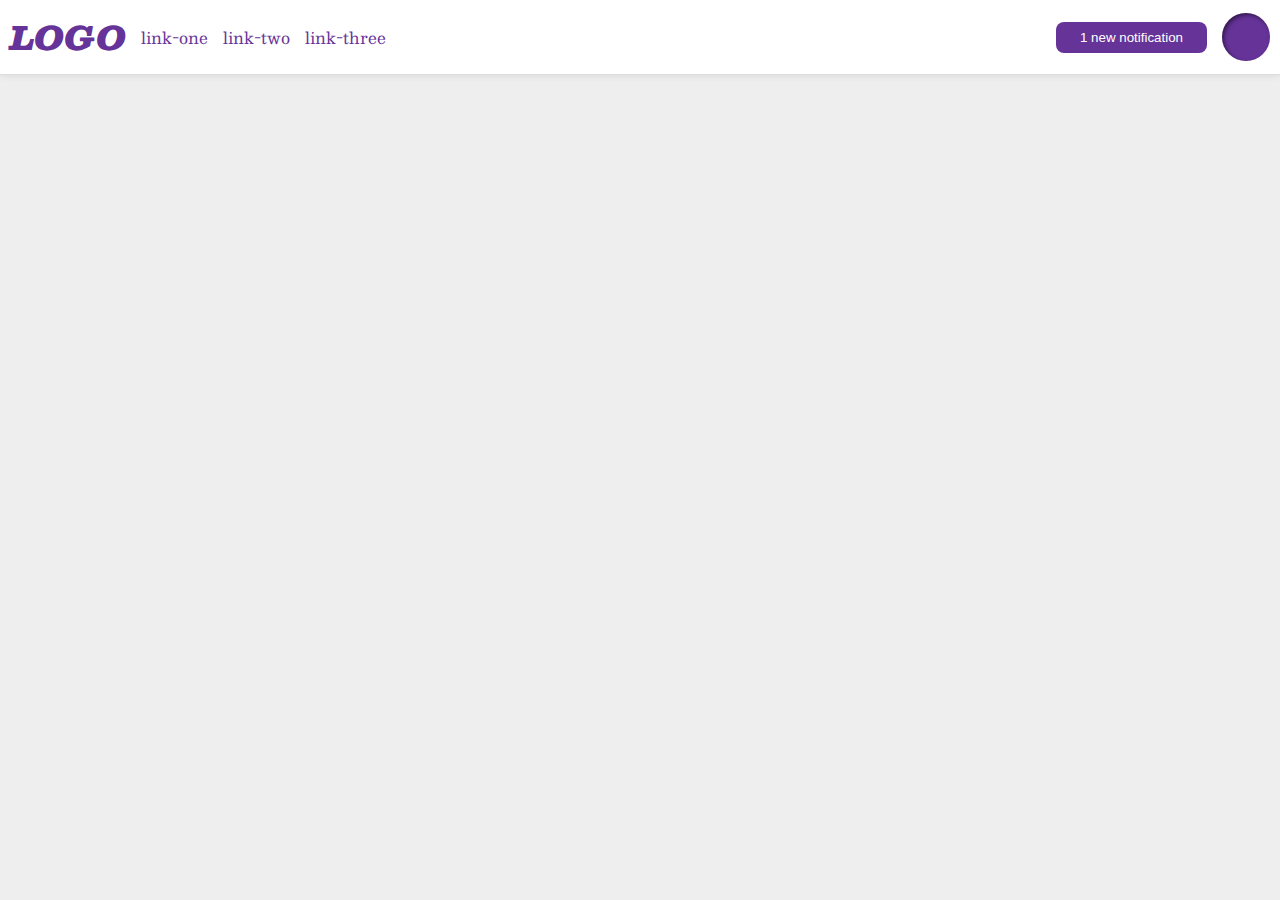
<file: flex/03-flex-header-2/index.html>
<!DOCTYPE html>
<html lang="en">
  <head>
    <meta charset="UTF-8">
    <meta http-equiv="X-UA-Compatible" content="IE=edge">
    <meta name="viewport" content="width=device-width, initial-scale=1.0">
    <title>Flex Header 2</title>
    <link rel="stylesheet" href="style.css">
  </head>
  <body>
    <div class="header">
      <div class="header-left">
        <div class="logo">
          LOGO
        </div>
        <ul class="links">
          <li><a href="google.com">link-one</a></li>
          <li><a href="google.com">link-two</a></li>
          <li><a href="google.com">link-three</a></li>
        </ul>
      </div>
      <div class="header-right">
        <button class="notifications">
          1 new notification
        </button>
        <div class="profile-image"></div>
      </div>
    </div>
  </body>
</html>
</file>
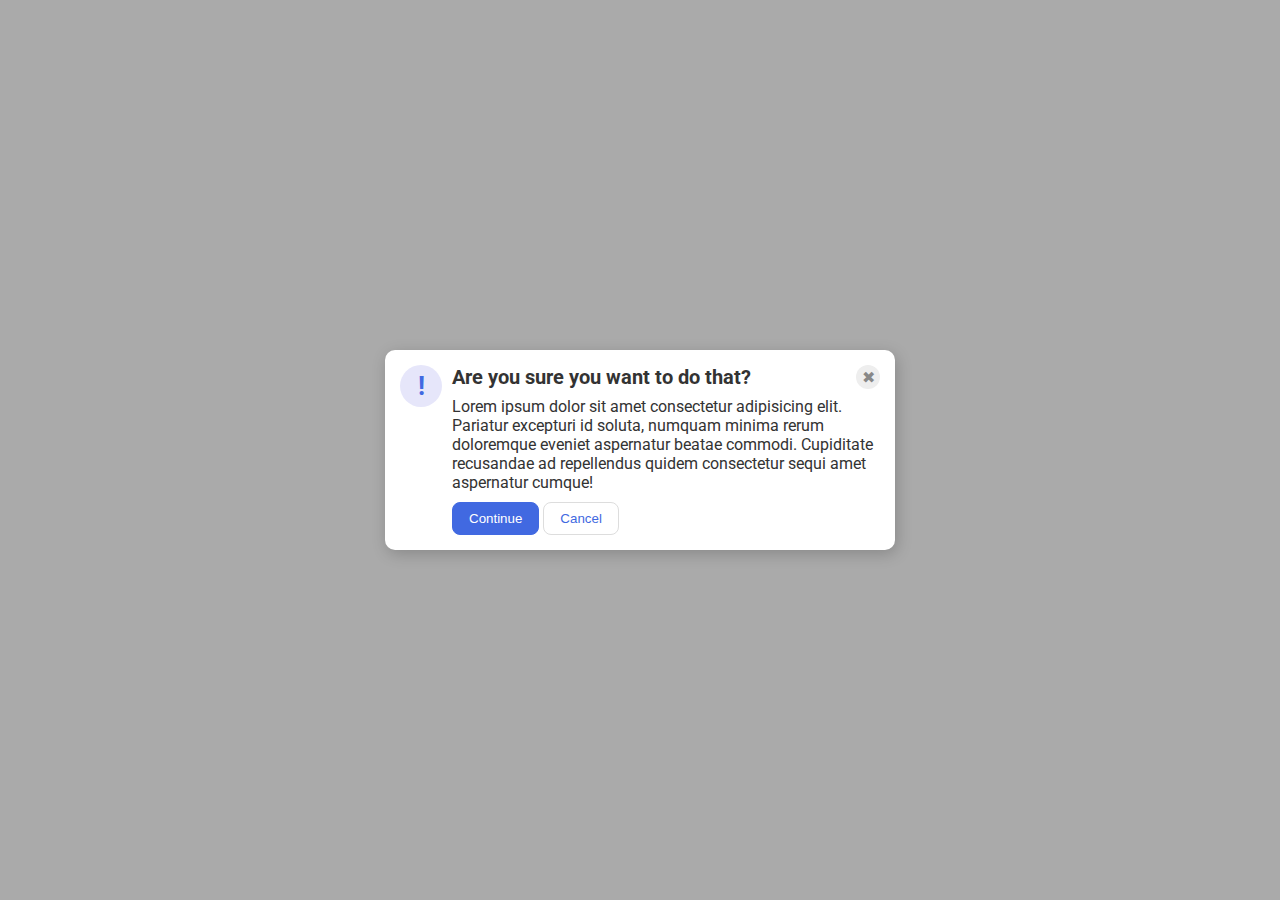
<file: flex/05-flex-modal/index.html>
<!DOCTYPE html>
<html lang="en">
  <head>
    <meta charset="UTF-8">
    <meta http-equiv="X-UA-Compatible" content="IE=edge">
    <meta name="viewport" content="width=device-width, initial-scale=1.0">
    <link rel="stylesheet" href="style.css">
    <title>Modal</title>
  </head>
  <body>
    <div class="modal">
      <div class="icon">!</div>
      <div class="section">
        <div class="header">
          Are you sure you want to do that?
          <div class="close-button">✖</div>
        </div>
        <div class="text">Lorem ipsum dolor sit amet consectetur adipisicing elit. Pariatur excepturi id soluta, numquam minima rerum doloremque eveniet aspernatur beatae commodi. Cupiditate recusandae ad repellendus quidem consectetur sequi amet aspernatur cumque!</div>
        <button class="continue">Continue</button>
        <button class="cancel">Cancel</button>
      </div>
    </div>
  </body>
</html>
</file>
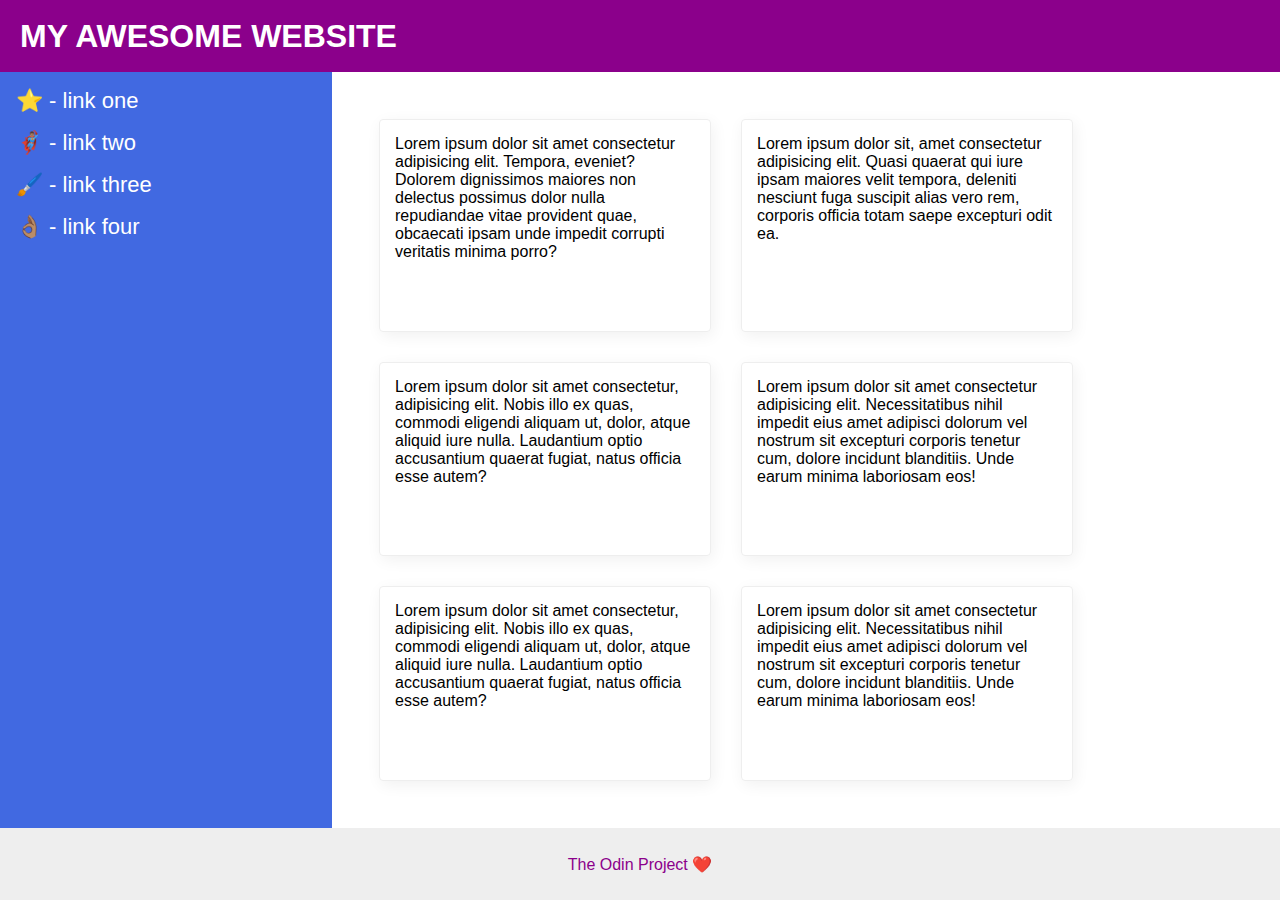
<file: flex/07-flex-layout-2/index.html>
<!DOCTYPE html>
<html lang="en">
  <head>
    <meta charset="UTF-8">
    <meta http-equiv="X-UA-Compatible" content="IE=edge">
    <meta name="viewport" content="width=device-width, initial-scale=1.0">
    <title>The Holy Grail</title>
    <link rel="stylesheet" href="style.css">
  </head>
  <body>
    <div class="header">
      MY AWESOME WEBSITE
    </div>
    
    <div class="body">
      <div class="sidebar">
        <ul>
          <li><a href="#">⭐ - link one</a></li>
          <li><a href="#">🦸🏽‍♂️ - link two</a></li>
          <li><a href="#">🖌️ - link three</a></li>
          <li><a href="#">👌🏽 - link four</a></li>
        </ul>
      </div>

      <div class="cards">

        <div class="card">Lorem ipsum dolor sit amet consectetur adipisicing elit. Tempora, eveniet? Dolorem dignissimos maiores non delectus possimus dolor nulla repudiandae vitae provident quae, obcaecati ipsam unde impedit corrupti veritatis minima porro?</div>
        <div class="card">Lorem ipsum dolor sit, amet consectetur adipisicing elit. Quasi quaerat qui iure ipsam maiores velit tempora, deleniti nesciunt fuga suscipit alias vero rem, corporis officia totam saepe excepturi odit ea.</div>
        <div class="card">Lorem ipsum dolor sit amet consectetur, adipisicing elit. Nobis illo ex quas, commodi eligendi aliquam ut, dolor, atque aliquid iure nulla. Laudantium optio accusantium quaerat fugiat, natus officia esse autem?</div>
        <div class="card">Lorem ipsum dolor sit amet consectetur adipisicing elit. Necessitatibus nihil impedit eius amet adipisci dolorum vel nostrum sit excepturi corporis tenetur cum, dolore incidunt blanditiis. Unde earum minima laboriosam eos!</div>
        <div class="card">Lorem ipsum dolor sit amet consectetur, adipisicing elit. Nobis illo ex quas, commodi eligendi aliquam ut, dolor, atque aliquid iure nulla. Laudantium optio accusantium quaerat fugiat, natus officia esse autem?</div>
        <div class="card">Lorem ipsum dolor sit amet consectetur adipisicing elit. Necessitatibus nihil impedit eius amet adipisci dolorum vel nostrum sit excepturi corporis tenetur cum, dolore incidunt blanditiis. Unde earum minima laboriosam eos!</div>
      
      </div>
    </div> 


    <div class="footer">
      The Odin Project ❤️
    </div>
  </body>
</html>
</file>
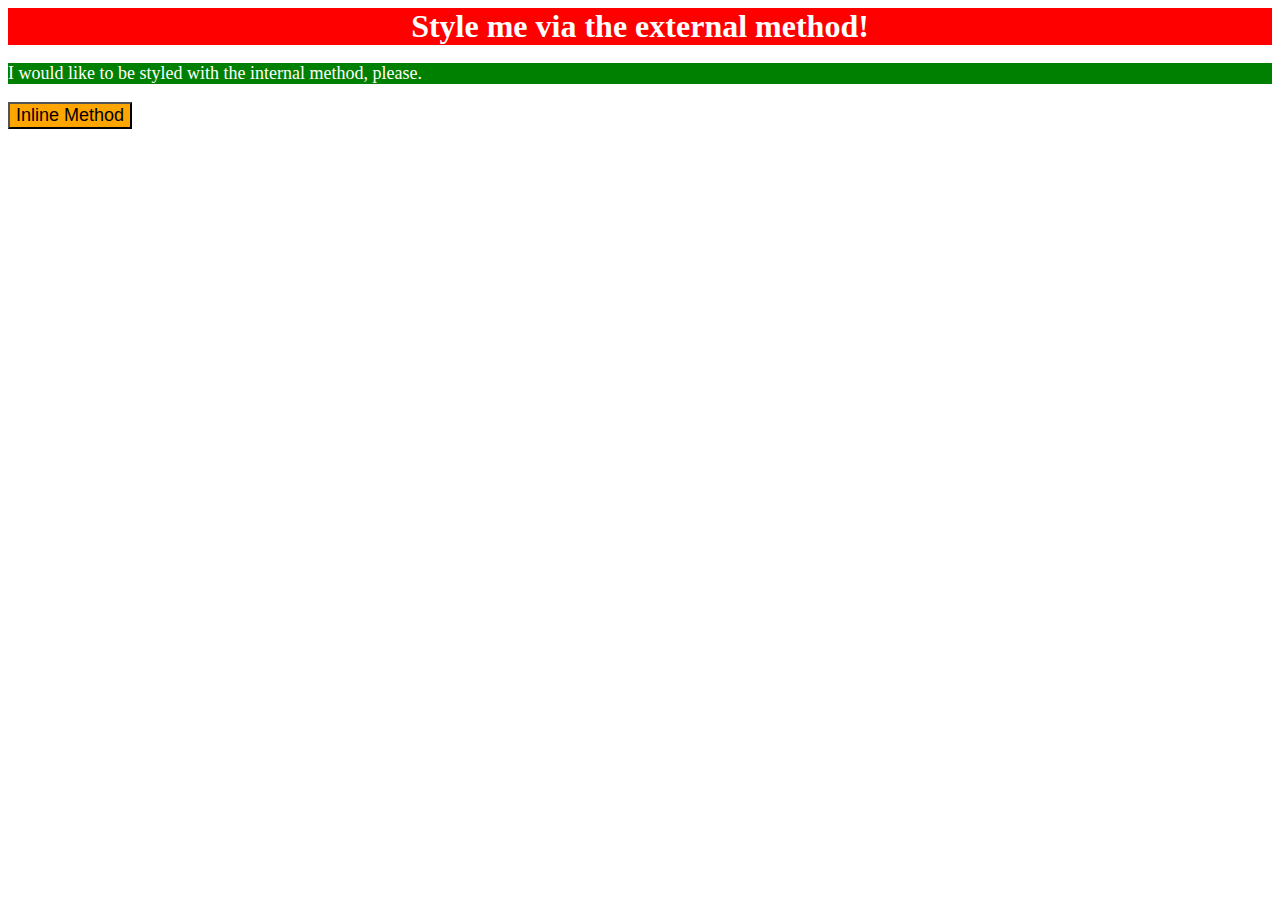
<file: foundations/01-css-methods/index.html>
<!DOCTYPE html>
<html lang="en">
  <head>
    <meta charset="UTF-8">
    <meta http-equiv="X-UA-Compatible" content="IE=edge">
    <meta name="viewport" content="width=device-width, initial-scale=1.0">
    <link href="./styles.css" rel="stylesheet">
    <style>
      p {
        background-color: green;
        color: white;
        font-size: 18px;
      }
    </style>
    <title>Methods for Adding CSS</title>
  </head>
  <body>
    <div>Style me via the external method!</div>
    <p>I would like to be styled with the internal method, please.</p>
    <button style="background-color: orange; font-size: 18px">Inline Method</button>
  </body>
</html>
</file>
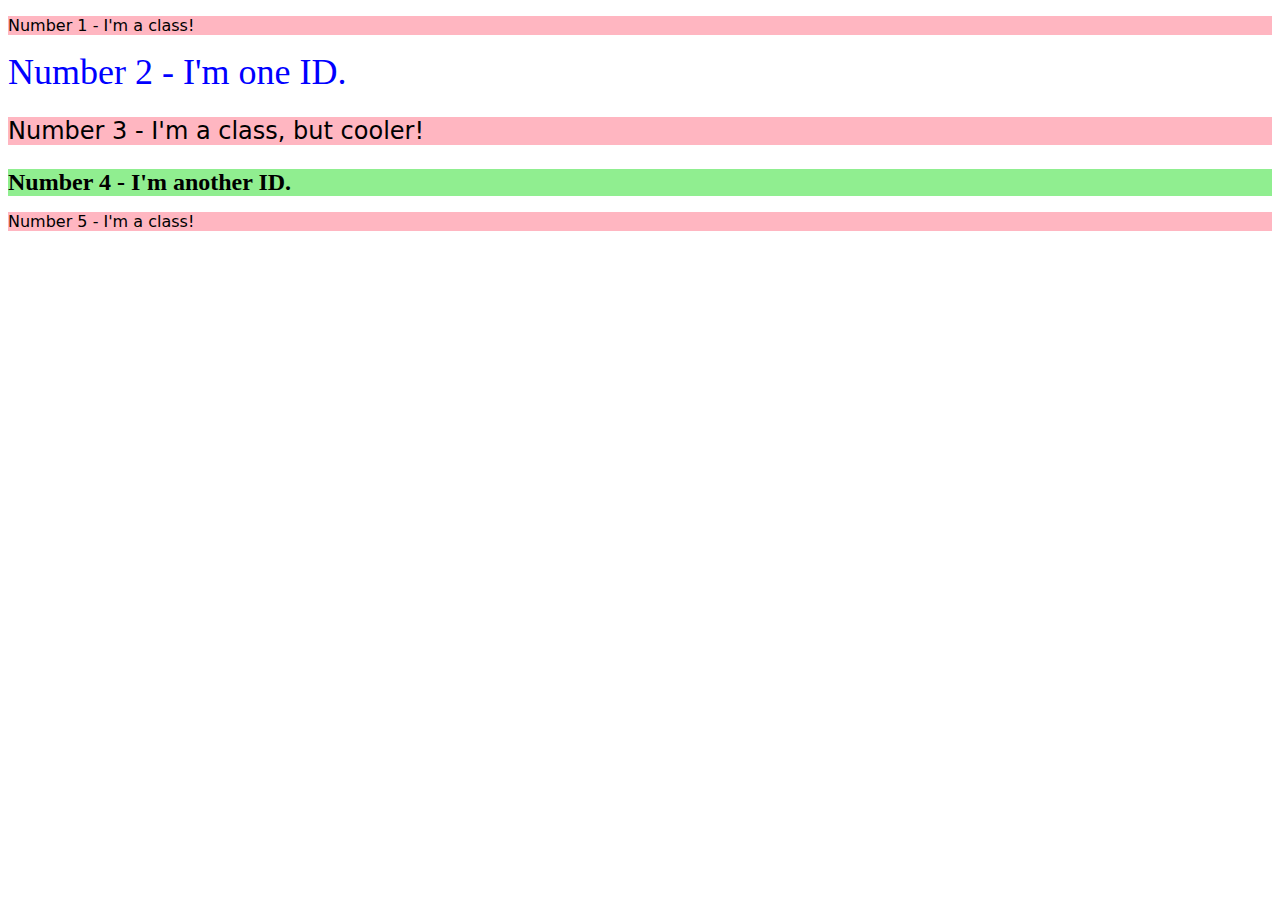
<file: foundations/02-class-id-selectors/index.html>
<!DOCTYPE html>
<html lang="en">
  <head>
    <meta charset="UTF-8">
    <meta http-equiv="X-UA-Compatible" content="IE=edge">
    <meta name="viewport" content="width=device-width, initial-scale=1.0">
    <title>Class and ID Selectors</title>
    <link rel="stylesheet" href="style.css">
  </head>
  <body>
    <p class="odd">Number 1 - I'm a class!</p>
    <div id="second">Number 2 - I'm one ID.</div>
    <p class="odd" id="third">Number 3 - I'm a class, but cooler!</p>
    <div id="fourth">Number 4 - I'm another ID.</div>
    <p class="odd">Number 5 - I'm a class!</p>
  </body>
</html>
</file>
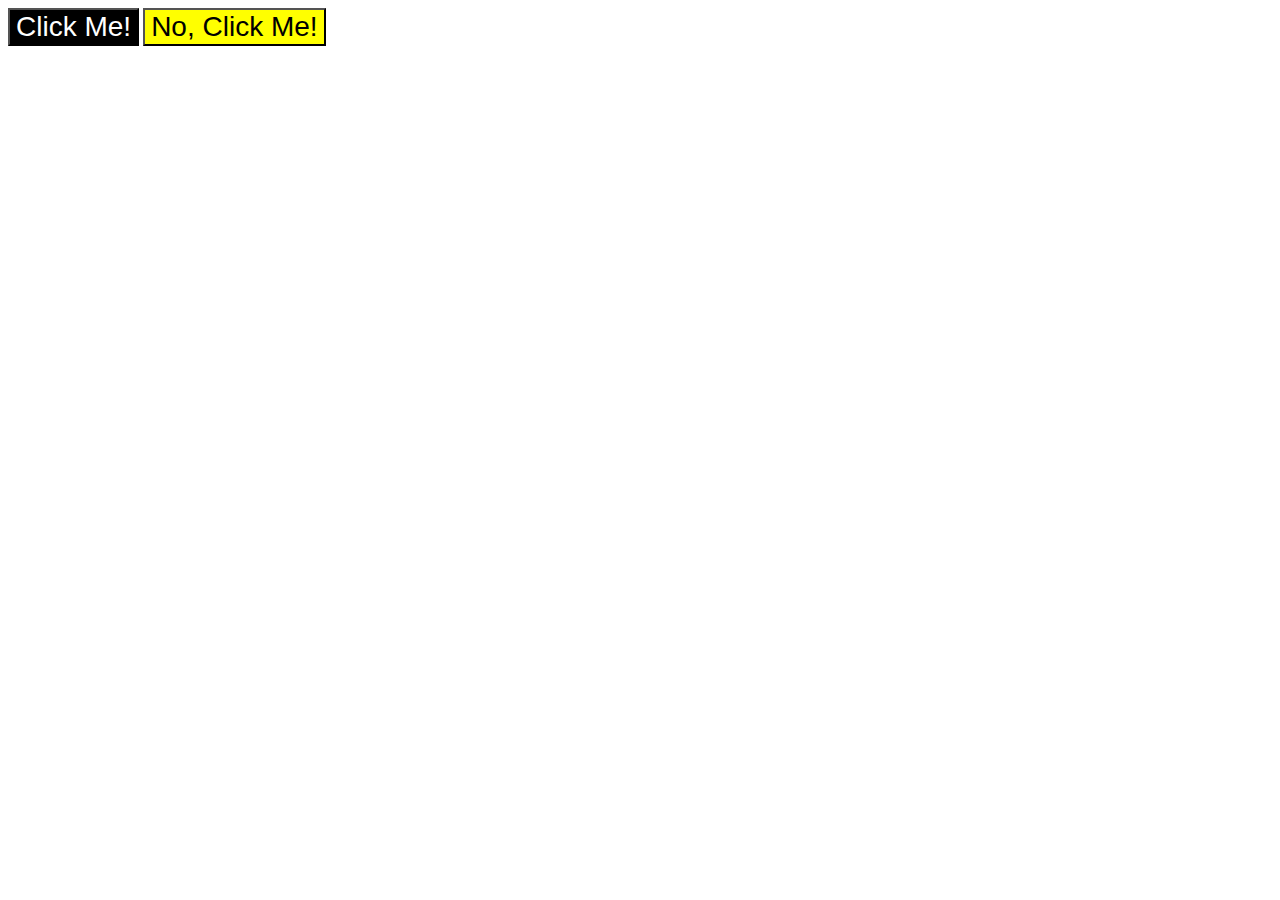
<file: foundations/03-grouping-selectors/index.html>
<!DOCTYPE html>
<html lang="en">
  <head>
    <meta charset="UTF-8">
    <meta http-equiv="X-UA-Compatible" content="IE=edge">
    <meta name="viewport" content="width=device-width, initial-scale=1.0">
    <title>Grouping Selectors</title>
    <link rel="stylesheet" href="style.css">
  </head>
  <body>
    <button class="first">Click Me!</button>
    <button class="second">No, Click Me!</button>
  </body>
</html>
</file>
<file: flex/03-flex-header-2/style.css>
/* this is some magical font-importing.  
you'll learn about it later. */
@import url('https://fonts.googleapis.com/css2?family=Besley:ital,wght@0,400;1,900&display=swap');

body {
  margin: 0;
  background: #eee;
  font-family: Besley, serif;
}

.header {
  display: flex;
  justify-content: space-between;
  padding: 10px;
  background: white;
  border-bottom: 1px solid #ddd;
  box-shadow: 0 0 8px rgba(0,0,0,.1);
}

.header-left, .header-right {
  display: flex;
  gap: 15px;
  align-items: center;

}

.profile-image {
  background: rebeccapurple;
  box-shadow: inset 2px 2px 4px rgba(0,0,0,.5);
  border-radius: 50%;
  width: 48px;
  height: 48px;
}

.logo {
  color: rebeccapurple;
  font-size: 32px;
  font-weight: 900;
  font-style: italic;
  
}

button {
  border: none;
  border-radius: 8px;
  background: rebeccapurple;
  color: white;
  padding: 8px 24px;
}

a {
  /* this removes the line under our links */
  text-decoration: none;
  color: rebeccapurple;
}

ul {
  list-style-type: none;
  display : flex;
  gap: 15px;
  margin: 0;
  padding: 0;
}
</file>
<file: flex/05-flex-modal/style.css>
@import url('https://fonts.googleapis.com/css2?family=Roboto:wght@400;700&display=swap');

html, body {
  height: 100%;
}

body {
  font-family: Roboto, sans-serif;
  margin: 0;
  background: #aaa;
  color: #333;
  /* I'll give you this one for free lol */
  display: flex;
  align-items: center;
  justify-content: center;
}

.modal {
  display: flex;
  gap: 10px;
  padding: 15px;
  background: white;
  width: 480px;
  border-radius: 10px;
  box-shadow: 2px 4px 16px rgba(0,0,0,.2);
}

.header {
  display: flex;
  justify-content: space-between;
  align-items: center;
  margin-bottom: 8px;
  font-size: 20px;
  font-weight: bold;
}

.text {
  margin-bottom: 10px;
}

.icon {
  flex-shrink: 0;
 
  color: royalblue;
  font-size: 26px;
  font-weight: 700;
  background: lavender;
  width: 42px;
  height: 42px;
  border-radius: 50%;
  display: flex;
  align-items: center;
  justify-content: center;
}

.close-button {
  background: #eee;
  border-radius: 50%;
  color: #888;
  font-weight: 400;
  font-size: 16px;
  height: 24px;
  width: 24px;
  display: flex;
  align-items: center;
  justify-content: center;
}

button {
  padding: 8px 16px;
  border-radius: 8px;
}

button.continue {
  background: royalblue;
  border: 1px solid royalblue;
  color: white;
}

button.cancel {
  background: white;
  border: 1px solid #ddd;
  color: royalblue;
}
</file>
<file: flex/07-flex-layout-2/style.css>
body {
  display: flex;
  flex-direction: column;
  font-family: -apple-system, BlinkMacSystemFont, 'Segoe UI', Roboto, Oxygen, Ubuntu, Cantarell, 'Open Sans', 'Helvetica Neue', sans-serif;
  margin: 0;
  min-height: 100vh;
}

.header {
  display: flex;
  align-items: center;
  height: 72px;
  background: darkmagenta;
  color: white;
  font-size: 32px;
  font-weight: 900;
  padding-left: 20px;
  
}

.body {
  display: flex;
  flex: 1;
}


.cards {
  display: flex;
  flex-wrap: wrap;
 
  padding: 32px;
}


.card {

  width: 300px;
  padding: 15px;
  margin: 15px;
  
}


.sidebar {
  width: 300px;
  flex-shrink: 0;
  padding: 16px;
  background: royalblue;
}

.footer {
  display: flex;
  justify-content: center;
  align-items: center;
  height: 72px;
  background: #eee;
  color: darkmagenta;
}


.card {
  border: 1px solid #eee;
  box-shadow: 2px 4px 16px rgba(0,0,0,.06);
  border-radius: 4px;
}

ul {
  list-style-type: none;
  margin: 0;
  padding: 0;
}

ul li {
  margin-bottom: 16px;
}



a {
  text-decoration: none;
  color: white;
  font-size: 22px;
  font-weight: 400;
}
</file>
<file: foundations/01-css-methods/styles.css>
div {
    background-color: red;
    color: white;
    font-size: 32px;
    text-align: center;
    font-weight: bold;
}
</file>
<file: foundations/02-class-id-selectors/style.css>
.odd {
    background-color: lightpink;
    font-family: Verdana, "DejaVu Sans", sans-serif;
}

#second {
    color: blue;
    font-size: 36px;
}

#third {
    font-size: 24px;
}

#fourth {
    background-color: lightgreen;
    font-size: 24px;
    font-weight: bold;
}
</file>
<file: foundations/03-grouping-selectors/style.css>
.first {
    background-color: black;
    color: white;
}

.second {
    background-color: yellow;
}

.first, .second {
    font-size: 28px;
    font-family: Helvetica, "Times New Roman", sans-serif;
}
</file>
